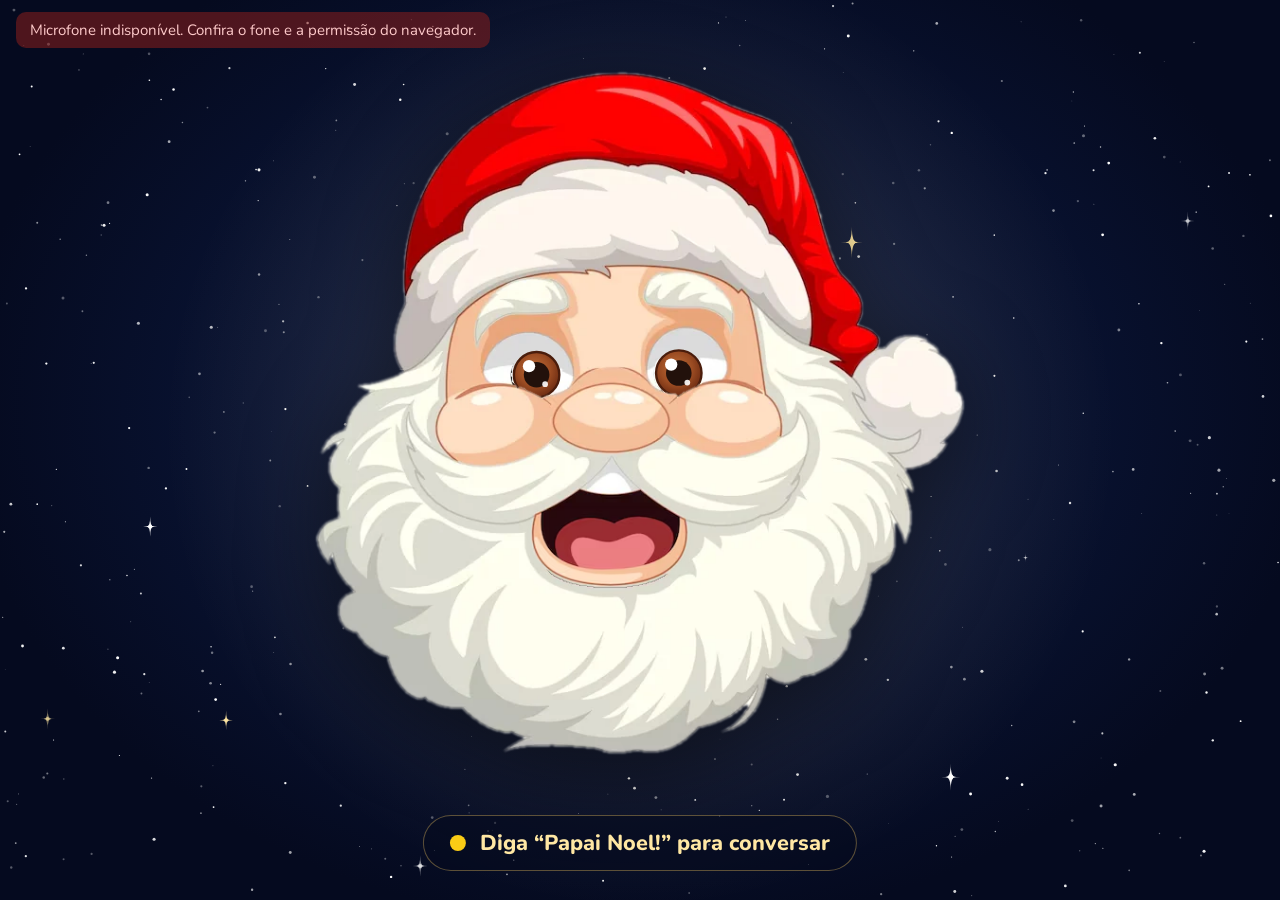
<file: index.html>
<!DOCTYPE html>
<html lang="pt-BR">
<head>
<meta charset="utf-8">
<meta name="viewport" content="width=device-width, initial-scale=1">
<title>Papai Noel interativo</title>
<link rel="preconnect" href="https://fonts.googleapis.com">
<link href="https://fonts.googleapis.com/css2?family=Mountains+of+Christmas:wght@700&family=Nunito:wght@600;800&display=swap" rel="stylesheet">
<link rel="stylesheet" href="style.css">
</head>
<body>
<div class="scene">
  <canvas id="sky"></canvas>
  <div class="halo"></div>

  <div class="santa">
    <svg viewBox="0 0 704 760" aria-label="Rosto do Papai Noel">
      <defs>
        <image id="img" href="img/papai-noel.webp" width="704" height="740"/>
        <mask id="eyeMask" maskUnits="userSpaceOnUse" x="0" y="0" width="704" height="760">
          <image href="img/olhos-mascara.png" width="704" height="740"/>
        </mask>
        <radialGradient id="irisG" cx=".45" cy=".4" r=".6">
          <stop offset="0" stop-color="#c0703a"/><stop offset=".6" stop-color="#9a4b22"/><stop offset="1" stop-color="#6e2c12"/>
        </radialGradient>
        <g id="iris">
          <circle r="24" fill="url(#irisG)" stroke="#4a1d0c" stroke-width="2.5"/>
          <circle r="13.5" fill="#22110b"/>
          <circle cx="-8" cy="-9" r="6.5" fill="#fff"/>
          <circle cx="9" cy="10" r="3" fill="#fff" opacity=".9"/>
        </g>
        <clipPath id="eyeClipL"><ellipse cx="235" cy="319" rx="50" ry="34"/></clipPath>
        <clipPath id="eyeClipR"><ellipse cx="400" cy="315" rx="46" ry="33"/></clipPath>
        <linearGradient id="lidG" x1="0" y1="0" x2="0" y2="1"><stop offset="0" stop-color="#e5a479"/><stop offset="1" stop-color="#efba92"/></linearGradient>
      </defs>
      <g id="turn"><g id="head">
        <use href="#img"/>
        <g id="jaw"><image href="img/boca.png" x="222" y="466" width="196" height="94"/></g>
        <g mask="url(#eyeMask)">
          <use href="#iris" id="irisL" x="242.9" y="328.4"/>
          <use href="#iris" id="irisR" x="393" y="326.7"/>
        </g>
        <g clip-path="url(#eyeClipL)"><rect class="lid" x="180" y="285" width="110" height="0" fill="url(#lidG)"/><line x1="180" x2="290" y1="285" y2="285" stroke="#7a4a30" stroke-width="4" opacity="0"/></g>
        <g clip-path="url(#eyeClipR)"><rect class="lid" x="350" y="282" width="100" height="0" fill="url(#lidG)"/><line x1="350" x2="450" y1="282" y2="282" stroke="#7a4a30" stroke-width="4" opacity="0"/></g>
      </g></g>
    </svg>
  </div>

    <div class="bubble" id="bubble" aria-live="polite"><p><span id="text"></span><span id="rest" style="visibility:hidden"></span></p></div>

  <div class="heard" id="heard"></div>
  <div class="listen" id="listen"><i></i><span id="listenText">Preparando…</span></div>
  <div class="status" id="status"></div>
</div>

<script src="script.js"></script>
</body>
</html>
</file>
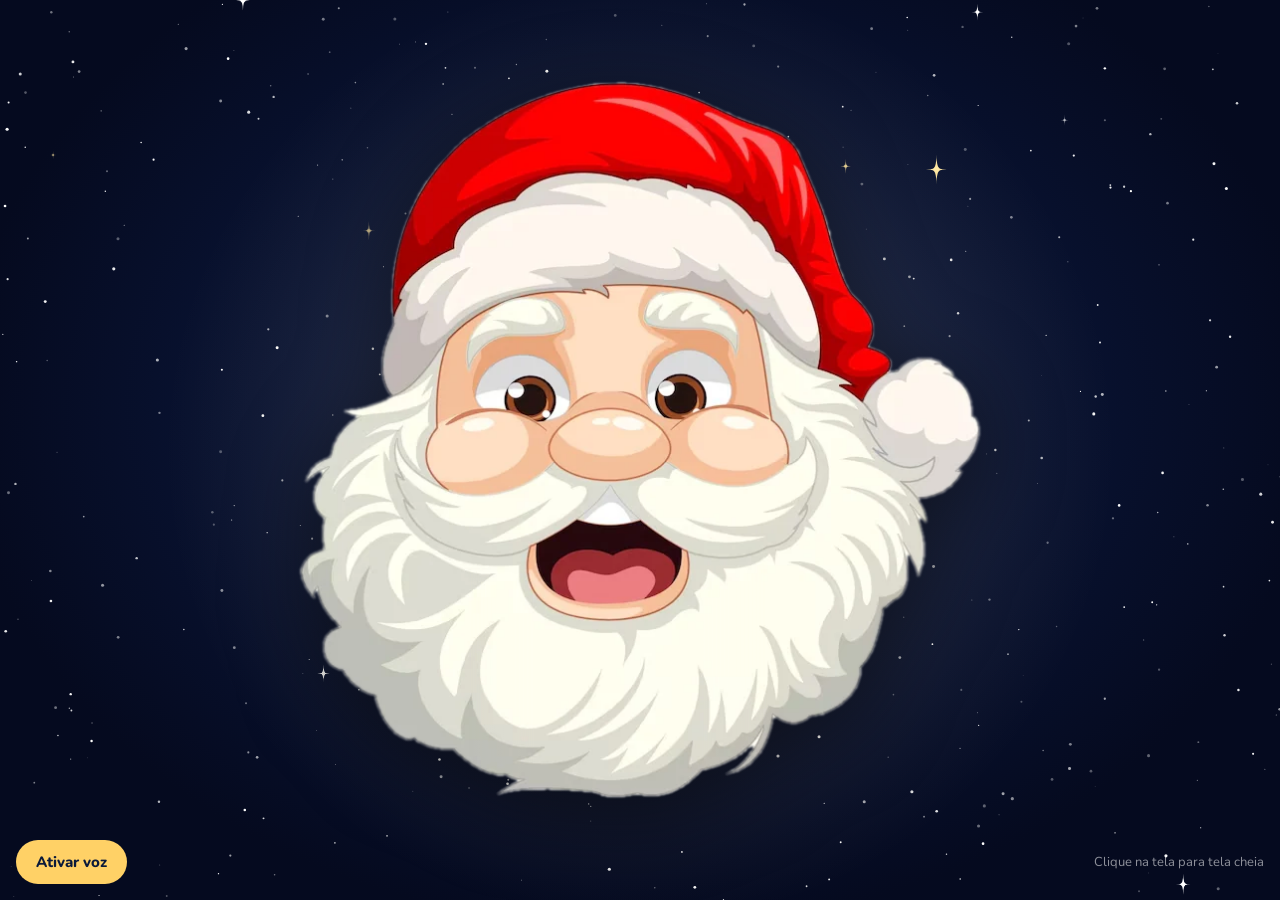
<file: papai-noel-ceu-estrelado.html>
<!DOCTYPE html>
<html lang="pt-BR">
<head>
<meta charset="utf-8">
<meta name="viewport" content="width=device-width, initial-scale=1">
<title>Papai Noel</title>
<link rel="preconnect" href="https://fonts.googleapis.com">
<link href="https://fonts.googleapis.com/css2?family=Mountains+of+Christmas:wght@700&family=Nunito:wght@800&display=swap" rel="stylesheet">
<style>
/* VOICE: calmo e mágico, para ficar horas num monitor
   IDEA: o Papai Noel olhando do céu de uma noite de Natal
   PICTURE: o rosto grande no centro, respirando, piscando; de 10 em 10 minutos ele fala
   COLOUR and TYPE: azul-noite profundo, estrelas brancas e douradas, balão branco; Mountains of Christmas
   LAYOUT: tela cheia; rosto fixo no centro, balão flutua por cima sem mover nada */
:root{color-scheme:dark;--n1:#050a1f;--n2:#0e1f4d;--gold:#ffd166;--red:#c1121f}
*{box-sizing:border-box;margin:0;padding:0}
html,body{width:100%;height:100%;overflow:hidden;background:var(--n1)}
body{font-family:Nunito,system-ui,sans-serif}
body.hide-cursor{cursor:none}
.scene{position:fixed;inset:0;background:radial-gradient(ellipse at 50% 45%,var(--n2) 0%,var(--n1) 75%)}
#sky{position:absolute;inset:0;width:100%;height:100%}
.halo{position:absolute;left:50%;top:50%;width:min(110vh,120vw);aspect-ratio:1;translate:-50% -50%;border-radius:50%;
  background:radial-gradient(circle,rgba(255,220,140,.22) 0%,rgba(255,220,140,.08) 40%,transparent 68%);animation:halo 6s ease-in-out infinite}
@keyframes halo{50%{opacity:.6;scale:.94}}

.santa{position:absolute;left:50%;top:50%;height:min(84vh,100vw);aspect-ratio:704/760;translate:-50% -50%}
.santa svg{width:100%;height:100%;overflow:visible;filter:drop-shadow(0 18px 40px rgba(0,0,0,.5))}
#head{transform-origin:352px 700px;animation:sway 7s ease-in-out infinite}
@keyframes sway{0%,100%{transform:rotate(-1.6deg) scale(1)}25%{transform:rotate(0deg) scale(1.012)}50%{transform:rotate(1.6deg) scale(1)}75%{transform:rotate(0deg) scale(1.012)}}
body.laugh #head{animation:laugh .34s ease-in-out infinite}
@keyframes laugh{0%,100%{transform:translateY(0) rotate(-1.2deg)}50%{transform:translateY(-16px) rotate(1.2deg)}}

/* o balão é sobreposto: o rosto não se mexe para ele aparecer */
.bubble{position:absolute;left:86%;top:24%;width:max-content;max-width:min(34vw,560px);z-index:3;
  background:#fff;color:#8e1b1b;border-radius:36px;padding:clamp(14px,2.4vh,32px) clamp(20px,2.6vw,42px);
  box-shadow:0 14px 40px rgba(0,0,0,.45);transform-origin:0% 70%;
  opacity:0;transform:scale(.4);transition:opacity .35s,transform .45s cubic-bezier(.2,1.5,.4,1)}
.bubble.show{opacity:1;transform:none}
.bubble::before{content:"";position:absolute;left:-30px;bottom:26%;border:18px solid transparent;border-right:36px solid #fff;border-left:0}
.bubble p{text-align:center;font-family:"Mountains of Christmas",Georgia,serif;font-weight:700;font-size:clamp(28px,4.6vh,76px);line-height:1.08;text-wrap:balance}
.bubble.ho p{color:var(--red);font-size:clamp(40px,8vh,120px);white-space:nowrap}

@media (max-aspect-ratio:1/1){
  .santa{height:auto;width:min(92vw,70vh);top:52%}
  .bubble{left:50%;top:auto;bottom:100%;translate:-50% -4%;max-width:86vw;transform-origin:50% 100%}
  .bubble::before{left:50%;bottom:-30px;margin-left:-18px;border:18px solid transparent;border-top:36px solid #fff;border-bottom:0}
}

.ctrl{position:absolute;bottom:16px;left:16px;right:16px;display:flex;justify-content:space-between;align-items:center;gap:12px;z-index:5;transition:opacity .6s}
.ctrl button{font:800 15px Nunito,system-ui,sans-serif;color:#0b1a3a;background:var(--gold);border:0;border-radius:999px;padding:12px 20px;min-height:44px;cursor:pointer}
.ctrl button[aria-pressed=true]{background:#fff}
.ctrl button:focus-visible{outline:3px solid #fff;outline-offset:3px}
.ctrl span{font-size:13px;color:rgba(255,255,255,.55)}
body.hide-cursor .ctrl{opacity:0}
</style>
</head>
<body>
<div class="scene">
  <canvas id="sky"></canvas>
  <div class="halo"></div>

  <div class="santa">
    <svg viewBox="0 0 704 760" aria-label="Rosto do Papai Noel">
      <defs>
        <image id="img" href="[data-uri]" width="704" height="740"/>
        <linearGradient id="jawFade" x1="0" x2="1">
          <stop offset="0" stop-color="#000"/><stop offset=".22" stop-color="#fff"/><stop offset=".78" stop-color="#fff"/><stop offset="1" stop-color="#000"/>
        </linearGradient>
        <mask id="jawMask" maskUnits="userSpaceOnUse" x="0" y="0" width="704" height="760">
          <rect x="180" y="495" width="300" height="265" fill="url(#jawFade)"/>
        </mask>
        <clipPath id="eyeClipL"><ellipse cx="235" cy="319" rx="50" ry="34"/></clipPath>
        <clipPath id="eyeClipR"><ellipse cx="400" cy="315" rx="46" ry="33"/></clipPath>
        <linearGradient id="lidG" x1="0" y1="0" x2="0" y2="1"><stop offset="0" stop-color="#e5a479"/><stop offset="1" stop-color="#efba92"/></linearGradient>
      </defs>
      <g id="head">
        <use href="#img"/>
        <!-- maxilar: a parte de baixo da boca e da barba desce quando ele fala -->
        <g mask="url(#jawMask)"><use href="#img" id="jaw"/></g>
        <!-- pálpebras para piscar -->
        <g clip-path="url(#eyeClipL)" data-top="285"><rect class="lid" x="180" y="285" width="110" height="0" fill="url(#lidG)"/><line class="lash" x1="180" x2="290" y1="285" y2="285" stroke="#7a4a30" stroke-width="4" opacity="0"/></g>
        <g clip-path="url(#eyeClipR)" data-top="282"><rect class="lid" x="350" y="282" width="100" height="0" fill="url(#lidG)"/><line class="lash" x1="350" x2="450" y1="282" y2="282" stroke="#7a4a30" stroke-width="4" opacity="0"/></g>
      </g>
    </svg>
    <div class="bubble" id="bubble" aria-live="polite"><p><span id="text"></span><span id="rest" style="visibility:hidden"></span></p></div>
  </div>

  <div class="ctrl">
    <button id="voice" type="button" aria-pressed="false">Ativar voz</button>
    <span>Clique na tela para tela cheia</span>
  </div>
</div>

<script>
{
  // ===== Ajustes =====
  const INTERVALO_MINUTOS = 10;      // de quanto em quanto tempo ele fala
  const PRIMEIRA_FALA_SEGUNDOS = 5;  // primeira fala logo depois de abrir a página
  const FRASES = [
    'Feliz Natal!',
    'Você se comportou bem este ano?',
    'Boas festas para você e sua família!',
    'Já escreveu sua cartinha?',
    'Que a magia do Natal ilumine sua casa!',
    'As renas estão prontas para voar!',
    'Paz, amor e alegria neste Natal!',
    'Não esqueça do leite com biscoitos!',
    'Um próspero Ano Novo!',
    'O melhor presente é estar junto de quem amamos.'
  ];
  // ====================

  const $ = s => document.querySelector(s);
  const body = document.body, bubble = $('#bubble'), text = $('#text'), rest = $('#rest'), jaw = $('#jaw');
  const lids = [...document.querySelectorAll('.lid')].map(r => ({r, l:r.nextElementSibling, top:+r.getAttribute('y')}));
  const wait = ms => new Promise(r => setTimeout(r, ms));

  // ---- voz opcional (o navegador só libera som depois de um clique)
  const synth = window.speechSynthesis;
  let voiceOn = false, voice = null;
  const pick = () => { try { const v = synth.getVoices(); voice = v.find(x=>/pt-BR/i.test(x.lang)) || v.find(x=>/^pt/i.test(x.lang)) || null; } catch(e){} };
  if (synth){ pick(); try { synth.addEventListener('voiceschanged', pick); } catch(e){} }
  const vb = $('#voice');
  if (!synth) vb.hidden = true;
  vb.addEventListener('click', e => {
    e.stopPropagation();
    voiceOn = !voiceOn;
    vb.setAttribute('aria-pressed', voiceOn);
    vb.textContent = voiceOn ? 'Voz ligada' : 'Ativar voz';
    if (!voiceOn) try { synth.cancel(); } catch(e){}
  });
  function speak(s){
    if (!voiceOn) return;
    try {
      const u = new SpeechSynthesisUtterance(s.replace(/Ho ho ho/gi,'Rô, rô, rô'));
      u.lang = 'pt-BR'; if (voice) u.voice = voice; u.pitch = .55; u.rate = .92;
      synth.cancel(); synth.speak(u);
    } catch(e){}
  }

  // ---- fala
  let mode = 'idle';  // idle | talk | laugh
  async function line(s, ho){
    bubble.classList.toggle('ho', ho);
    text.textContent = ''; rest.textContent = s;
    bubble.classList.add('show');
    mode = ho ? 'laugh' : 'talk';
    body.classList.toggle('laugh', ho);
    speak(s);
    for (let i=1;i<=s.length;i++){ text.textContent = s.slice(0,i); rest.textContent = s.slice(i); await wait(ho ? 110 : 55); }
    await wait(ho ? 500 : 300);
    mode = 'idle'; body.classList.remove('laugh');
    await wait(ho ? 1300 : 3500);
  }
  let order = [];
  async function speech(){
    if (!order.length) order = FRASES.slice().sort(() => Math.random() - .5);
    await line('Ho ho ho!', true);
    await line(order.pop(), false);
    bubble.classList.remove('show');
  }
  (async () => {
    await wait(PRIMEIRA_FALA_SEGUNDOS * 1000);
    for(;;){ await speech(); await wait(INTERVALO_MINUTOS * 60000); }
  })();

  // ---- céu estrelado
  const cv = $('#sky'), c = cv.getContext('2d');
  let W=0,H=0,stars=[],sparkles=[],meteor=null,nextMeteor=performance.now()+6000;
  function resize(){
    const d = Math.min(devicePixelRatio||1,2); W=innerWidth; H=innerHeight;
    cv.width=W*d; cv.height=H*d; c.setTransform(d,0,0,d,0,0);
    stars = Array.from({length:Math.round(W*H/2600)},()=>({x:Math.random()*W,y:Math.random()*H,r:Math.random()*1.3+.3,p:Math.random()*6.28,s:.4+Math.random()*1.6}));
    sparkles = Array.from({length:Math.max(8,Math.round(W*H/90000))},()=>({x:Math.random()*W,y:Math.random()*H,r:6+Math.random()*10,p:Math.random()*6.28,s:.5+Math.random(),g:Math.random()<.5}));
  }
  resize(); addEventListener('resize', resize);
  function sparkle(x,y,r,a,gold){
    c.globalAlpha = a; c.fillStyle = gold ? '#ffe7a3' : '#ffffff';
    c.beginPath(); c.moveTo(x,y-r); c.quadraticCurveTo(x,y,x+r*.35,y); c.quadraticCurveTo(x,y,x,y+r); c.quadraticCurveTo(x,y,x-r*.35,y); c.quadraticCurveTo(x,y,x,y-r); c.fill();
    c.beginPath(); c.moveTo(x-r*.7,y); c.quadraticCurveTo(x,y,x,y-r*.25); c.quadraticCurveTo(x,y,x+r*.7,y); c.quadraticCurveTo(x,y,x,y+r*.25); c.quadraticCurveTo(x,y,x-r*.7,y); c.fill();
    c.beginPath(); c.arc(x,y,r*.18,0,6.283); c.fill();
  }

  // ---- piscar e falar
  let last = performance.now(), t = 0, open = 0, nextBlink = last + 2000, blinkAt = -1;
  function frame(now){
    const dt = Math.min((now-last)/1000,.05); last = now; t += dt;

    c.clearRect(0,0,W,H);
    c.fillStyle = '#fff';
    for (const s of stars){ c.globalAlpha = .3 + .7*Math.sin(t*s.s+s.p)**2; c.beginPath(); c.arc(s.x,s.y,s.r,0,6.283); c.fill(); }
    for (const s of sparkles){ const k = .5+.5*Math.sin(t*s.s+s.p); sparkle(s.x,s.y,s.r*(.6+.4*k),.35+.65*k,s.g); }
    if (!meteor && now > nextMeteor){ meteor = {x:Math.random()*W*.6, y:Math.random()*H*.3, vx:W*.55, vy:H*.22, life:1}; }
    if (meteor){
      meteor.x += meteor.vx*dt; meteor.y += meteor.vy*dt; meteor.life -= dt*1.1;
      const g = c.createLinearGradient(meteor.x-120,meteor.y-48,meteor.x,meteor.y);
      g.addColorStop(0,'rgba(255,255,255,0)'); g.addColorStop(1,'rgba(255,255,255,'+Math.max(0,meteor.life)+')');
      c.globalAlpha = 1; c.strokeStyle = g; c.lineWidth = 2; c.beginPath(); c.moveTo(meteor.x-120,meteor.y-48); c.lineTo(meteor.x,meteor.y); c.stroke();
      if (meteor.life <= 0){ meteor = null; nextMeteor = now + 8000 + Math.random()*12000; }
    }
    c.globalAlpha = 1;

    // boca
    let target = 0;
    if (mode === 'laugh') target = .55 + .45*Math.abs(Math.sin(now/100));
    else if (mode === 'talk') target = .15 + .85*Math.abs(Math.sin(now/72)*Math.sin(now/181));
    open += (target-open)*Math.min(1,dt*18);
    jaw.setAttribute('transform', `translate(0 ${(open*22).toFixed(2)})`);

    // piscar
    if (now > nextBlink && blinkAt < 0) blinkAt = now;
    let lid = 0;
    if (blinkAt >= 0){
      const k = (now-blinkAt)/170;
      lid = k < .5 ? k*2 : 2-k*2;
      if (k >= 1){ blinkAt = -1; lid = 0; nextBlink = now + (Math.random()<.2 ? 200 : 2500 + Math.random()*3500); }
    }
    for (const o of lids){
      const h = lid*70;
      o.r.setAttribute('height', h.toFixed(1));
      o.l.setAttribute('y1', (o.top+h).toFixed(1)); o.l.setAttribute('y2', (o.top+h).toFixed(1));
      o.l.setAttribute('opacity', lid > .05 ? 1 : 0);
    }

    requestAnimationFrame(frame);
  }
  requestAnimationFrame(frame);

  // ---- tela cheia, cursor escondido, tela sempre ligada
  document.addEventListener('click', () => {
    try {
      if (!document.fullscreenElement) document.documentElement.requestFullscreen?.().catch(()=>{});
      else document.exitFullscreen?.().catch(()=>{});
    } catch(e){}
  });
  let idle;
  const wake = () => { body.classList.remove('hide-cursor'); clearTimeout(idle); idle = setTimeout(()=>body.classList.add('hide-cursor'), 3000); };
  addEventListener('mousemove', wake); wake();
  const lock = async () => { try { await navigator.wakeLock?.request('screen'); } catch(e){} };
  lock(); document.addEventListener('visibilitychange', () => { if (!document.hidden) lock(); });
}
</script>
</body>
</html>
</file>
<file: style.css>
/* VOICE: mágico e acolhedor; uma conversa de verdade com o Papai Noel
   IDEA: o Papai Noel no céu que vê quem chega e conversa por voz
   PICTURE: o rosto grande no centro; olhos seguem a pessoa, a boca fala nos balões
   COLOUR and TYPE: azul-noite, estrelas brancas e douradas, balão branco, aviso dourado; Mountains of Christmas + Nunito
   LAYOUT: tela cheia sem mouse; rosto fixo no centro, balão sobreposto, aviso de escuta embaixo */
:root{color-scheme:dark;--n1:#050a1f;--n2:#0e1f4d;--gold:#ffd166;--red:#c1121f}
*{box-sizing:border-box;margin:0;padding:0}
html,body{width:100%;height:100%;overflow:hidden;background:var(--n1);cursor:none}
body{font-family:Nunito,system-ui,sans-serif;color:#fff}
.scene{position:fixed;inset:0;background:radial-gradient(ellipse at 50% 45%,var(--n2) 0%,var(--n1) 75%)}
#sky{position:absolute;inset:0;width:100%;height:100%}
.halo{position:absolute;left:50%;top:48%;width:min(110vh,120vw);aspect-ratio:1;translate:-50% -50%;border-radius:50%;
  background:radial-gradient(circle,rgba(255,220,140,.22) 0%,rgba(255,220,140,.08) 40%,transparent 68%);animation:halo 6s ease-in-out infinite}
@keyframes halo{50%{opacity:.6;scale:.94}}

.santa{position:absolute;left:50%;top:47%;height:min(80vh,100vw);aspect-ratio:704/760;translate:-50% -50%}
.santa svg{width:100%;height:100%;overflow:visible;filter:drop-shadow(0 18px 40px rgba(0,0,0,.5))}
#turn{transform-origin:352px 700px;transition:transform .8s ease-out}
#head{transform-origin:352px 700px;animation:sway 7s ease-in-out infinite}
@keyframes sway{0%,100%{transform:rotate(-1.4deg) scale(1)}25%{transform:rotate(0) scale(1.012)}50%{transform:rotate(1.4deg) scale(1)}75%{transform:rotate(0) scale(1.012)}}
body.laugh #head{animation:laugh .34s ease-in-out infinite}
@keyframes laugh{0%,100%{transform:translateY(0) rotate(-1.2deg)}50%{transform:translateY(-16px) rotate(1.2deg)}}

.bubble{position:fixed;left:70%;top:20%;width:max-content;z-index:6;
  background:#fff;color:#8e1b1b;border-radius:36px;padding:clamp(14px,2.4vh,32px) clamp(20px,2.6vw,42px);
  box-shadow:0 14px 40px rgba(0,0,0,.45);opacity:0;transform:scale(.4);
  transition:opacity .35s,transform .45s cubic-bezier(.2,1.5,.4,1)}
.bubble.side{transform-origin:0% 70%}.bubble.top{transform-origin:50% 100%}
.bubble.show{opacity:1;transform:none}
.bubble::before{content:"";position:absolute}
.bubble.side::before{left:-30px;bottom:26%;border:18px solid transparent;border-right:36px solid #fff;border-left:0}
.bubble.top::before{left:50%;bottom:-30px;margin-left:-18px;border:18px solid transparent;border-top:36px solid #fff;border-bottom:0}
.bubble p{overflow-wrap:break-word;text-align:center;font-family:"Mountains of Christmas",Georgia,serif;font-weight:700;font-size:clamp(28px,4.6vh,76px);line-height:1.08;text-wrap:balance}
.bubble.ho p{color:var(--red);font-size:clamp(40px,8vh,120px)}
.bubble.invite p{color:#0e1f4d}

/* aviso de escuta */
.listen{position:absolute;left:50%;bottom:3.2vh;translate:-50% 0;z-index:4;display:flex;align-items:center;gap:14px;
  padding:12px 26px;border-radius:999px;background:rgba(5,10,31,.6);border:1px solid rgba(255,209,102,.35);
  font-weight:800;font-size:clamp(16px,2.4vh,32px);color:#ffe7a3;white-space:nowrap;transition:background .3s,border-color .3s}
.listen i{width:.75em;height:.75em;border-radius:50%;background:#64748b;flex:none}
.listen.idle i{background:#facc15}
.listen.hearing{background:rgba(22,101,52,.75);border-color:#4ade80;color:#fff}
.listen.hearing i{background:#4ade80;animation:ping 1.4s infinite}
.listen.talking i{background:#f87171}
@keyframes ping{0%{box-shadow:0 0 0 0 rgba(74,222,128,.7)}70%{box-shadow:0 0 0 16px rgba(74,222,128,0)}100%{box-shadow:0 0 0 0 rgba(74,222,128,0)}}
.heard{position:absolute;left:50%;bottom:calc(3.2vh + clamp(60px,7.5vh,86px));translate:-50% 0;z-index:4;max-width:80vw;
  font-size:clamp(15px,2vh,26px);color:rgba(255,255,255,.85);font-style:italic;opacity:0;transition:opacity .4s;text-align:center}
.heard.show{opacity:1}
.status{position:absolute;top:12px;left:16px;z-index:5;font-size:13px;color:rgba(255,255,255,.6);transition:opacity 1s}
.status.fade{opacity:0}
.status.err{color:#fecaca;font-size:15px;background:rgba(127,29,29,.6);padding:8px 14px;border-radius:10px}

@media (max-aspect-ratio:1/1){
  .santa{height:auto;width:min(92vw,66vh);top:50%}
}
</file>
